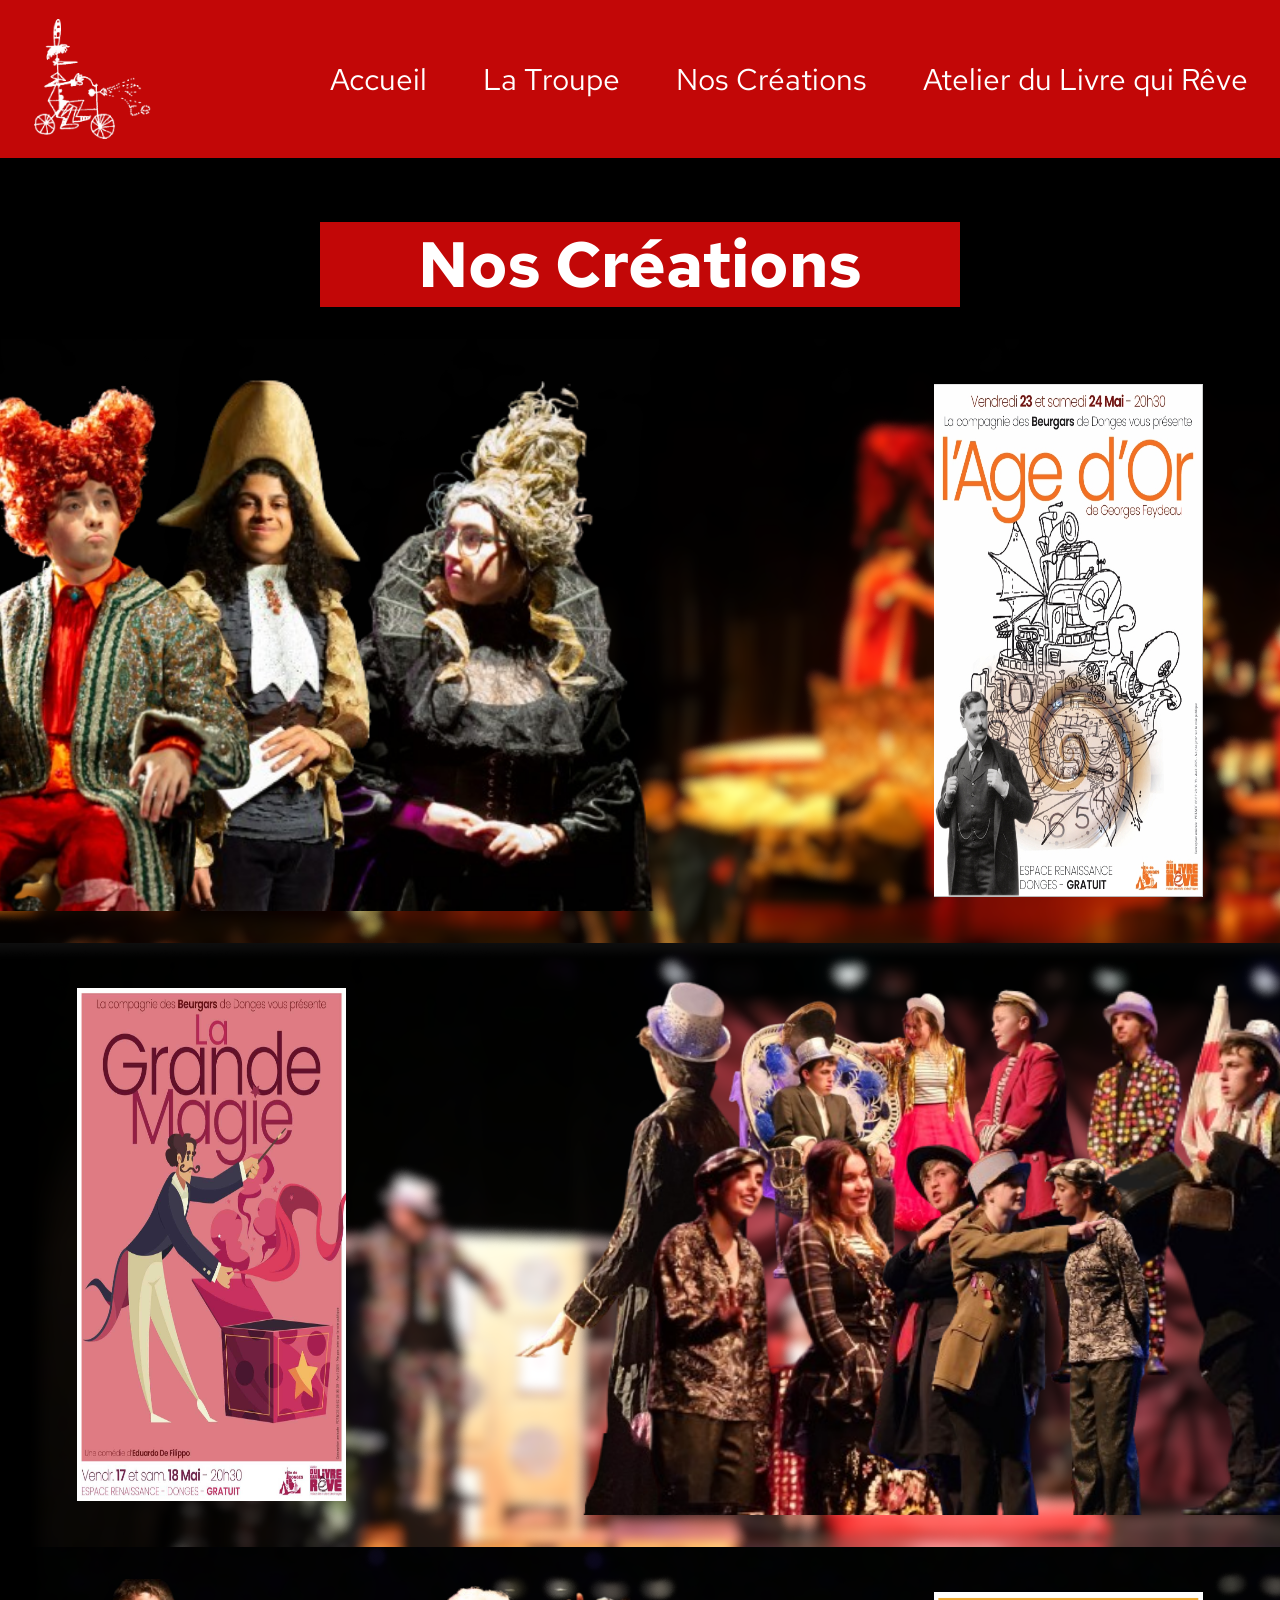
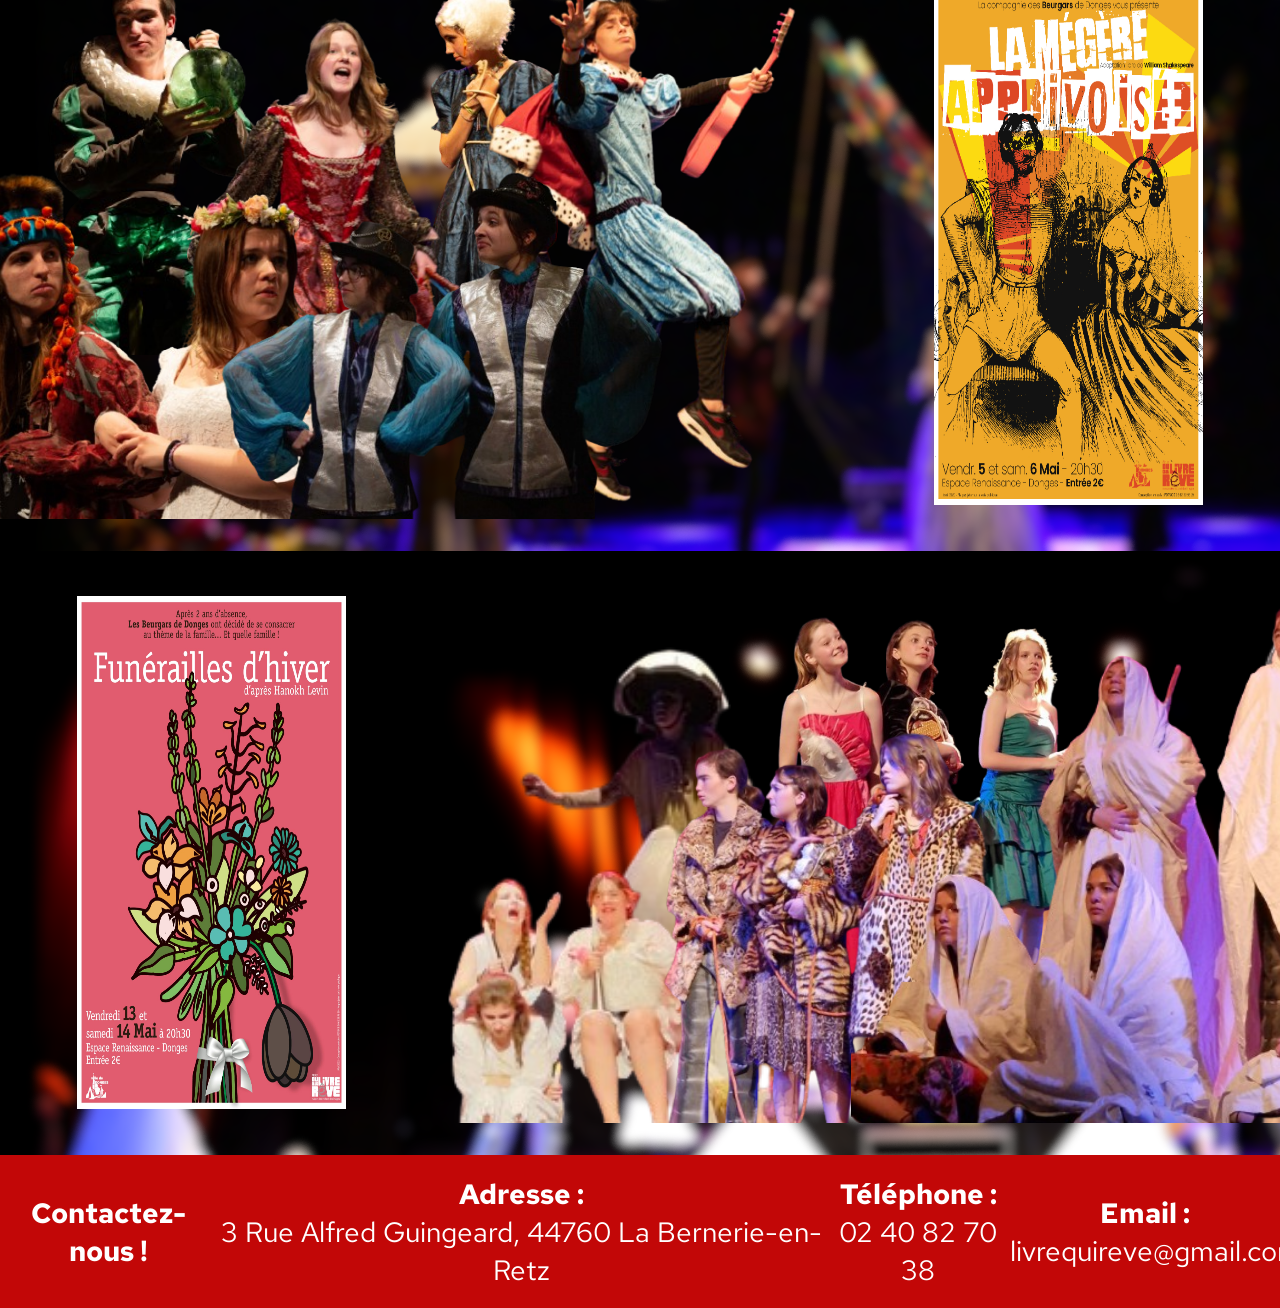
<file: Spectale/creation.html>
<!DOCTYPE HTML>

<html>
    <head>
        <meta charset="utf-8">
        <meta name="viewport" content="width=device-width, initial-scale=1.0">
        <link rel="icon" type="image/ico" href="../LogoLesBeurgars.ico" />
        <title>Les Beurgars - Accueil</title>
        <link href="../MainStyle.css" rel="stylesheet" type="text/css">
        <link href="Creation_style.css" rel="stylesheet" type="text/css">
        <link rel="preconnect" href="https://fonts.googleapis.com">
        <link rel="preconnect" href="https://fonts.gstatic.com" crossorigin>
        <link href="https://fonts.googleapis.com/css2?family=Red+Hat+Text:ital,wght@0,300..700;1,300..700&display=swap" rel="stylesheet">
    </head>
    <body>
        <header>
            <div class="ArrowContainer">
                <span class="Arrow arrow-left">→</span>
                <button class="MenuToggle" aria-label="Menu"></button>
                <span class="Arrow arrow-right">→</span>
            </div>
            <nav class="NavLink">
                <ul>
                    <li><a href="../index.html">Accueil</a></li>
                    <li><a href="../Troupe/troupe.html">La Troupe</a></li>
                    <li><a href="creation.html">Nos Créations</a></li>
                    <li><a href="https://atelierdulivrequireve.fr/">Atelier du Livre qui Rêve</a></li>
                </ul>
            </nav>
        </header>
        <section class="introduction">
            <h1>Nos Créations</h1>
        </section>
        <section class="creation" id="AgeOr">
            <div class="ShowInfo Right" id="AfficheAgeOr">
                <img src="AgeOr/PresentationImage/Affiche.jpeg" alt="Affiche de l'Age d'Or"/>
            </div>
            <div class="ShowImage AgeOr Left">
                <img src="AgeOr/PresentationImage/Anna-Horloge.png" alt="Anna tenant une horloge" id="AnnaHorloge"/>
                <img src="AgeOr/PresentationImage/Alix-LouisXV.png" alt="Alix en Louis XV" id="AlixLouisXV"/>
                <img src="AgeOr/PresentationImage/Teddy-Cartouche.png" alt="Teddy en Cartouche" id="TeddyCartouche"/>
                <img src="AgeOr/PresentationImage/Manon-Medicis.png" alt="Manon en Catherine de Médicis" id="ManonMedicis"/>
            </div>
        </section>
        <section class="creation" id="LaGrandeMagie">
            <div class="ShowInfo Left" id="AfficheGrandeMagie">
                <img src="LaGrandeMagie/PresentationImage/Affiche.jpeg" alt="Affiche de la Grande Magie"/>
            </div>
            <div class="ShowImage LaGrandeMagie Right">
                <img src="LaGrandeMagie/PresentationImage/MaloOttoDos.png" alt="Malo en Otto de dos" id="MaloOtto"/>
                <img src="LaGrandeMagie/PresentationImage/FloraEva.png" alt="Flora et Eva" id="FloraEva"/>
                <img src="LaGrandeMagie/PresentationImage/FloraEtienneSpectacle.png" alt="Spectacle de Magie" id="FloraEtienneSpectacle"/>
                <img src="LaGrandeMagie/PresentationImage/AlixInspecteur.png" alt="Alix en inspecteur" id="AlixInspecteur"/>
                <img src="LaGrandeMagie/PresentationImage/MayaMilitaire.png" alt="Maya en belle famille" id="MayaMilitaire"/>
                <img src="LaGrandeMagie/PresentationImage/EmericMaitreHotel.png" alt="Emeric en maitre d'hotel" id="EmericMaitreHotel"/>
                <img src="LaGrandeMagie/PresentationImage/Eva.png" alt="Eva" id="Eva"/>
                <img src="LaGrandeMagie/PresentationImage/EnkiGuiseppe.png" alt="Enki en Guiseppe" id="EnkiGuiseppe"/>
                <img src="LaGrandeMagie/PresentationImage/EtienneCalogero.png" alt="Etienne en Calogero" id="EtienneCalogero"/>
                <img src="LaGrandeMagie/PresentationImage/ZoeMartha.png" alt="Zoe en Martha" id="ZoeMartha"/>
            </div>
        </section>
        <section class="creation" id="LaMegereApprivoise">
            <div class="ShowInfo Right" id="AfficheLaMegereApprivoise">
                <img src="LaMegereApprivoise/PresentationImage/Affiche.jpeg" alt="Affiche de la Megere Apprivoise"/>
            </div>
            <div class="ShowImage LaMegereApprivoise Left">
                <img src="LaMegereApprivoise/PresentationImage/AndreaDanse.png" alt="Flora et Eva" id="AndreaDanse"/>
                <img src="LaMegereApprivoise/PresentationImage/ZoeManon.png" alt="Spectacle de Magie" id="ZoeManon"/>
                <img src="LaMegereApprivoise/PresentationImage/EvaBloque.png" alt="Alix en inspecteur" id="EvaBloque"/>
                <img src="LaMegereApprivoise/PresentationImage/MayaKatarina.png" alt="Maya en belle famille" id="MayaKatarina"/>
                <img src="LaMegereApprivoise/PresentationImage/MariageFloraEnki.png" alt="Emeric en maitre d'hotel" id="MariageFloraEnki"/>
                <img src="LaMegereApprivoise/PresentationImage/FlorianPetruchio.png" alt="Eva" id="FlorianPetruchio"/>
                <img src="LaMegereApprivoise/PresentationImage/MaloCambio.png" alt="Enki en Guiseppe" id="MaloCambio"/>
            </div>
        </section>
        <section class="creation" id="FunerailledHiver">
            <div class="ShowInfo Left" id="AfficheFunerailledHiver">
                <img src="FunerailleHiver/PresentationImage/Affiche.jpeg" alt="Affiche de Funéraille d'Hiver"/>
            </div>
            <div class="ShowImage FunerailledHiver Right">
                <img src="FunerailleHiver/PresentationImage/SamandriaOeuf.png" alt="Malo en Otto de dos" id="SamandriaOeuf"/>
                <img src="FunerailleHiver/PresentationImage/AliceFloraEnkiPleure.png" alt="Malo en Otto de dos" id="FamillePleure"/>
                <img src="FunerailleHiver/PresentationImage/ThelmaZoeMaloHymalaya.png" alt="Malo en Otto de dos" id="Hymalaya"/>
                <img src="FunerailleHiver/PresentationImage/ZoeTelmaMayaMariage.png" alt="Malo en Otto de dos" id="Mariage"/>
                <img src="FunerailleHiver/PresentationImage/MoineThelmaMaloAliceZoe.png" alt="Malo en Otto de dos" id="MoineHymalaya"/>
                <img src="FunerailleHiver/PresentationImage/Samandrina.png" alt="Malo en Otto de dos" id="Samandrina"/>
            </div>
        </section>
        <footer>
            <p><b>Contactez-nous !</b></p>
            <p><b>Adresse :</b><br/><a href="https://maps.app.goo.gl/Zcdod4VcVNysitBX6" >3 Rue Alfred Guingeard, 44760 La Bernerie-en-Retz</a></p>
            <p><b>Téléphone :</b><br/><a href="tel:0240827038">02 40 82 70 38</a></p>
            <p><b>Email :</b><br/><a href="mailto:livrequireve@gmail.com">livrequireve@gmail.com</a></p>
        </footer>
    </body>
    <script type="text/javascript" src="CreationAnimation.js"></script>
    <script type="text/javascript" src="../PhoneNav.js"></script>
</html>
</file>
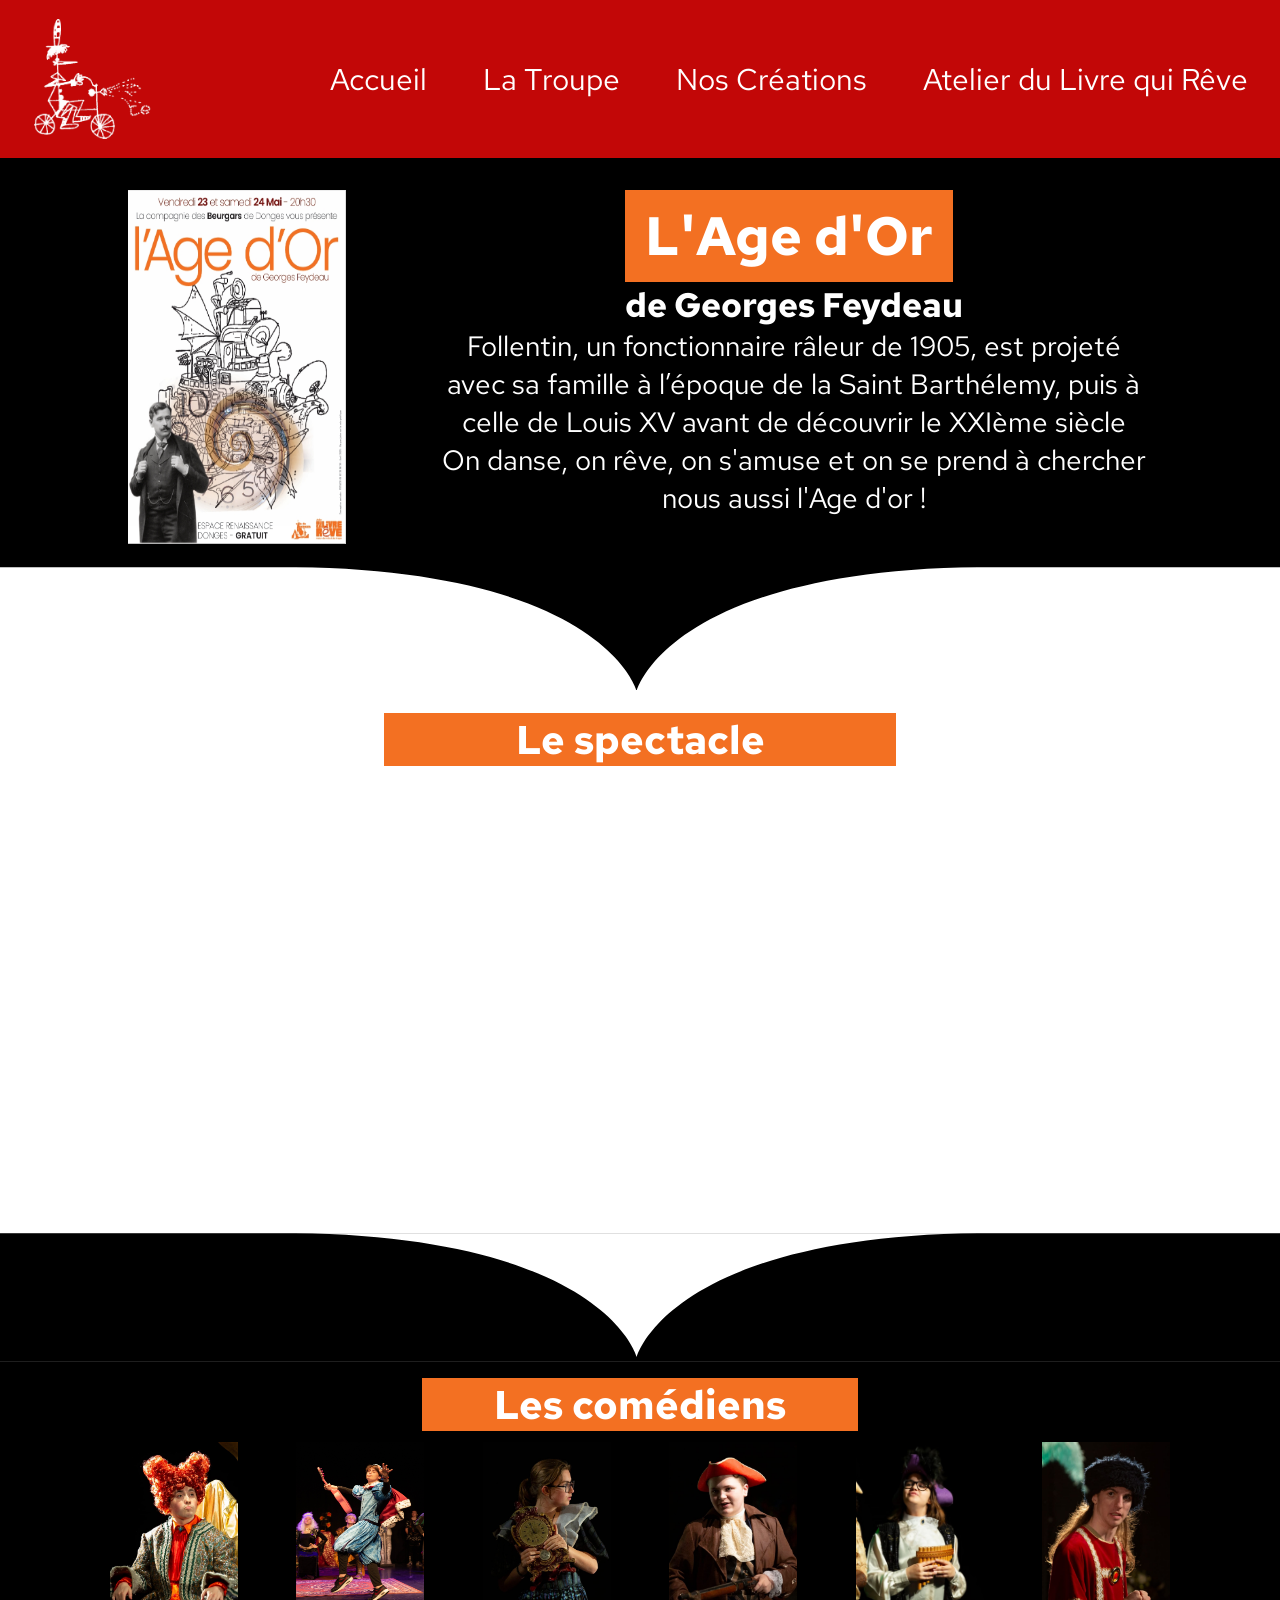
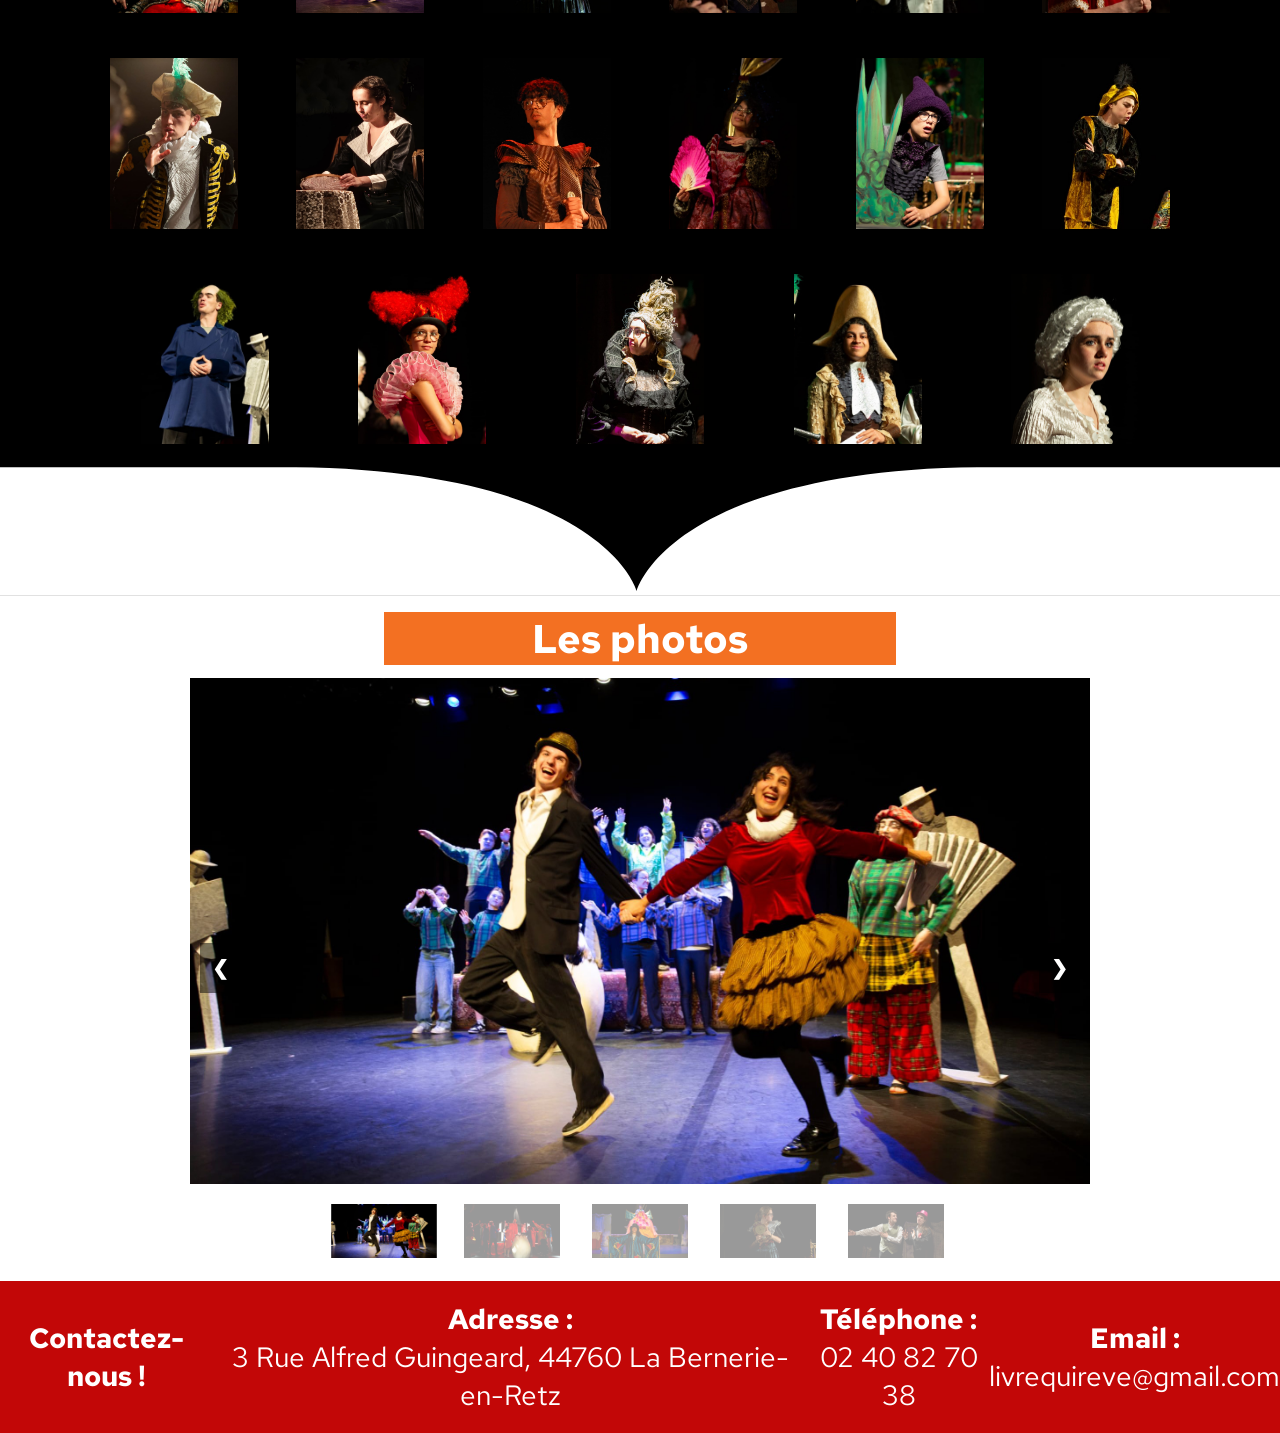
<file: Spectale/AgeOr/age-or.html>
<!DOCTYPE HTML>

<html>
    <head>
        <meta charset="utf-8">
        <meta name="viewport" content="width=device-width, initial-scale=1.0">
        <link rel="icon" type="image/ico" href="../../LogoLesBeurgars.ico" />
        <title>Les Beurgars - L'Age d'Or</title>
        <link href="../../MainStyle.css" rel="stylesheet" type="text/css">
        <link href="../../ActorCard.css" rel="stylesheet" type="text/css">
        <link href="../../SliderStyle.css" rel="stylesheet" type="text/css">
        <link href="../Common.css" rel="stylesheet" type="text/css">
        <link href="AgeOrStyle.css" rel="stylesheet" type="text/css">
        <link rel="preconnect" href="https://fonts.googleapis.com">
        <link rel="preconnect" href="https://fonts.gstatic.com" crossorigin>
        <link href="https://fonts.googleapis.com/css2?family=Red+Hat+Text:ital,wght@0,300..700;1,300..700&display=swap" rel="stylesheet">
    </head>
    <body>
        <header>
            <div class="ArrowContainer">
                <span class="Arrow arrow-left">→</span>
                <button class="MenuToggle" aria-label="Menu"></button>
                <span class="Arrow arrow-right">→</span>
            </div>
            <nav class="NavLink">
                <ul>
                    <li><a href="../../index.html">Accueil</a></li>
                    <li><a href="../../Troupe/troupe.html">La Troupe</a></li>
                    <li><a href="../creation.html">Nos Créations</a></li>
                    <li><a href="https://atelierdulivrequireve.fr/">Atelier du Livre qui Rêve</a></li>
                </ul>
            </nav>
        </header>
        <section class="Introduction">
            <div class="IntroductionTexte Right">
                <div>
                    <h1>L'Age d'Or</h1>
                    <h2>de Georges Feydeau</h2>
                </div>
                <p>Follentin, un fonctionnaire râleur de 1905, est projeté avec sa famille à l’époque de la Saint Barthélemy, puis à celle de Louis XV avant de découvrir le XXIème siècle<br/>On danse, on rêve, on s'amuse et on se prend à chercher nous aussi l'Age d'or !</p>
            </div>
            <div class="Left">
                <img  class="Affiche Left" src="PresentationImage/Affiche.jpeg" alt="Affiche de l'Age d'Or"/>
            </div>
        </section>
        <div class="BookBottom">
            <svg data-name="Layer 1" xmlns="http://www.w3.org/2000/svg" viewBox="0 0 1200 120" preserveAspectRatio="none">
                <path d="M1200,0H0V120H281.94C572.9,116.24,602.45,3.86,602.45,3.86h0S632,116.24,923,120h277Z" class="Color2"></path>
            </svg>
        </div>
        <section class="Video Color2">
            <h2>Le spectacle</h2>
            <iframe src="https://www.youtube.com/embed/fO704E4HEw4" title="Spectacle George Lebanc Juillet 2024" frameborder="0" allow="accelerometer; autoplay; clipboard-write; encrypted-media; gyroscope; picture-in-picture; web-share" referrerpolicy="strict-origin-when-cross-origin" allowfullscreen></iframe>
        </section>
        <div class="BookBottom Color2">
            <svg data-name="Layer 1" xmlns="http://www.w3.org/2000/svg" viewBox="0 0 1200 120" preserveAspectRatio="none">
                <path d="M1200,0H0V120H281.94C572.9,116.24,602.45,3.86,602.45,3.86h0S632,116.24,923,120h277Z" class="Color1"></path>
            </svg>
        </div>
        <section class="Color1">
            <div class="Actor">
                <h2>Les comédiens</h2>
                <div class="ActorCard">
                    <div class="flip-card">
                        <div class="flip-card-inner">
                            <div class="flip-card-front">
                                <img src="../../Troupe/Acteur/Alix.jpg" alt="Alix" class="flip-card-image">
                            </div>
                            <div class="flip-card-back">
                                <h1>Alix</h1> 
                            </div>
                        </div>
                    </div>
                    <div class="flip-card">
                        <div class="flip-card-inner">
                            <div class="flip-card-front">
                                <img src="../../Troupe/Acteur/Andrea.jpg" alt="Andrea" class="flip-card-image">
                            </div>
                            <div class="flip-card-back">
                                <h1>Andrea</h1> 
                            </div>
                        </div>
                    </div>
                    <div class="flip-card">
                        <div class="flip-card-inner">
                            <div class="flip-card-front">
                                <img src="../../Troupe/Acteur/Anna.jpg" alt="Anna" class="flip-card-image">
                            </div>
                            <div class="flip-card-back">
                                <h1>Anna</h1> 
                            </div>
                        </div>
                    </div>
                    <div class="flip-card">
                        <div class="flip-card-inner">
                            <div class="flip-card-front">
                                <img src="../../Troupe/Acteur/Emeric.jpg" alt="Emeric" class="flip-card-image">
                            </div>
                            <div class="flip-card-back">
                                <h1>Emeric</h1> 
                            </div>
                        </div>
                    </div>
                    <div class="flip-card">
                        <div class="flip-card-inner">
                            <div class="flip-card-front">
                                <img src="../../Troupe/Acteur/Emma.jpg" alt="Emma" class="flip-card-image">
                            </div>
                            <div class="flip-card-back">
                                <h1>Emma</h1> 
                            </div>
                        </div>
                    </div>
                    <div class="flip-card">
                        <div class="flip-card-inner">
                            <div class="flip-card-front">
                                <img src="../../Troupe/Acteur/Enki.jpg" alt="Enki" class="flip-card-image">
                            </div>
                            <div class="flip-card-back">
                                <h1>Enki</h1> 
                            </div>
                        </div>
                    </div>
                    <div class="flip-card">
                        <div class="flip-card-inner">
                            <div class="flip-card-front">
                                <img src="../../Troupe/Acteur/Etienne.jpg" alt="Etienne" class="flip-card-image">
                            </div>
                            <div class="flip-card-back">
                                <h1>Etienne</h1> 
                            </div>
                        </div>
                    </div>
                    <div class="flip-card">
                        <div class="flip-card-inner">
                            <div class="flip-card-front">
                                <img src="../../Troupe/Acteur/Eva.jpg" alt="Eva" class="flip-card-image">
                            </div>
                            <div class="flip-card-back">
                                <h1>Eva</h1>  
                            </div>
                        </div>
                    </div>
                    <div class="flip-card">
                        <div class="flip-card-inner">
                            <div class="flip-card-front">
                                <img src="../../Troupe/Acteur/Jolan.jpg" alt="Jolan" class="flip-card-image">
                            </div>
                            <div class="flip-card-back">
                                <h1>Jolan</h1> 
                            </div>
                        </div>
                    </div>
                    <div class="flip-card">
                        <div class="flip-card-inner">
                            <div class="flip-card-front">
                                <img src="../../Troupe/Acteur/Kally.jpg" alt="Kally" class="flip-card-image">
                            </div>
                            <div class="flip-card-back">
                                <h1>Kally</h1> 
                            </div>
                        </div>
                    </div>
                    <div class="flip-card">
                        <div class="flip-card-inner">
                            <div class="flip-card-front">
                                <img src="../../Troupe/Acteur/Lucas.jpg" alt="Lucas" class="flip-card-image">
                            </div>
                            <div class="flip-card-back">
                                <h1>Lucas</h1> 
                            </div>
                        </div>
                    </div>
                    <div class="flip-card">
                        <div class="flip-card-inner">
                            <div class="flip-card-front">
                                <img src="../../Troupe/Acteur/Luka.jpg" alt="Luka" class="flip-card-image">
                            </div>
                            <div class="flip-card-back">
                                <h1>Luka</h1> 
                            </div>
                        </div>
                    </div>
                    <div class="flip-card">
                        <div class="flip-card-inner">
                            <div class="flip-card-front">
                                <img src="../../Troupe/Acteur/Malo.jpg" alt="Malo" class="flip-card-image">
                            </div>
                            <div class="flip-card-back">
                                <h1>Malo</h1> 
                            </div>
                        </div>
                    </div>
                    <div class="flip-card">
                        <div class="flip-card-inner">
                            <div class="flip-card-front">
                                <img src="../../Troupe/Acteur/Manon.jpg" alt="Manon" class="flip-card-image">
                            </div>
                            <div class="flip-card-back">
                                <h1>Manon</h1> 
                            </div>
                        </div>
                    </div>
                    <div class="flip-card">
                        <div class="flip-card-inner">
                            <div class="flip-card-front">
                                <img src="../../Troupe/Acteur/Manon2.jpg" alt="Manon" class="flip-card-image">
                            </div>
                            <div class="flip-card-back">
                                <h1>Manon D</h1>
                            </div>
                        </div>
                    </div>
                    <div class="flip-card">
                        <div class="flip-card-inner">
                            <div class="flip-card-front">
                                <img src="../../Troupe/Acteur/Teddy.jpg" alt="Teddy" class="flip-card-image">
                            </div>
                            <div class="flip-card-back">
                                <h1>Teddy</h1>
                            </div>
                        </div>
                    </div>
                    <div class="flip-card">
                        <div class="flip-card-inner">
                            <div class="flip-card-front">
                                <img src="../../Troupe/Acteur/Zoe.jpg" alt="Zoe" class="flip-card-image">
                            </div>
                            <div class="flip-card-back">
                                <h1>Zoé</h1> 
                            </div>
                        </div>
                    </div>
                </div>
            </div>
        </section>
        <div class="BookBottom Color1">
            <svg data-name="Layer 1" xmlns="http://www.w3.org/2000/svg" viewBox="0 0 1200 120" preserveAspectRatio="none">
                <path d="M1200,0H0V120H281.94C572.9,116.24,602.45,3.86,602.45,3.86h0S632,116.24,923,120h277Z" class="Color2"></path>
            </svg>
        </div>
        <section class="Photo Color2">
            <h2>Les photos</h2>
            <div class="container">
                <div class="slides-wrapper">
                    <div class="mySlides">
                        <img src="SlideImage/Image1.jpg" loading="lazy">
                    </div>
                    <div class="mySlides">
                        <img src="SlideImage/Image2.jpg" loading="lazy">
                    </div>
                    <div class="mySlides">
                        <img src="SlideImage/Image3.jpg" loading="lazy">
                    </div>
                    <div class="mySlides">
                        <img src="SlideImage/Image4.jpg" loading="lazy">
                    </div>
                    <div class="mySlides">
                        <img src="SlideImage/Image5.jpg" loading="lazy">
                    </div>
                    <div class="mySlides">
                        <img src="SlideImage/Image6.jpg" loading="lazy">
                    </div>
                    <div class="mySlides">
                        <img src="SlideImage/Image7.jpg" loading="lazy">
                    </div>
                    <div class="mySlides">
                        <img src="SlideImage/Image8.jpg" loading="lazy">
                    </div>
                    <div class="mySlides">
                        <img src="SlideImage/Image9.jpg" loading="lazy">
                    </div>
                    <div class="mySlides">
                        <img src="SlideImage/Image10.jpg" loading="lazy">
                    </div>
                    <div class="mySlides">
                        <img src="SlideImage/Image11.jpg" loading="lazy">
                    </div>
                    <div class="mySlides">
                        <img src="SlideImage/Image12.jpg" loading="lazy">
                    </div>
                    <div class="mySlides">
                        <img src="SlideImage/Image13.jpg" loading="lazy">
                    </div>
                    <div class="mySlides">
                        <img src="SlideImage/Image14.jpg" loading="lazy">
                    </div>
                    <div class="mySlides">
                        <img src="SlideImage/Image15.jpg" loading="lazy">
                    </div>
                    <div class="mySlides">
                        <img src="SlideImage/Image16.jpg" loading="lazy">
                    </div>
                    <div class="mySlides">
                        <img src="SlideImage/Image17.jpg" loading="lazy">
                    </div>
                    <div class="mySlides">
                        <img src="SlideImage/Image18.jpg" loading="lazy">
                    </div>
                    <div class="mySlides">
                        <img src="SlideImage/Image19.jpg" loading="lazy">
                    </div>
                    <div class="mySlides">
                        <img src="SlideImage/Image20.jpg" loading="lazy">
                    </div>
                    <div class="mySlides">
                        <img src="SlideImage/Image21.jpg" loading="lazy">
                    </div>
                    <div class="mySlides">
                        <img src="SlideImage/Image22.jpg" loading="lazy">
                    </div>
                    <div class="mySlides">
                        <img src="SlideImage/Image23.jpg" loading="lazy">
                    </div>
                </div>

                <a class="prev" onclick="plusSlides(-1)">❮</a>
                <a class="next" onclick="plusSlides(1)">❯</a>

            <div class="SubImage">
                <div class="thumb-wrapper">
                <img class="Image cursor" src="SlideImage/Image1.jpg" onclick="currentSlide(1)" alt="Miniature 1" loading="lazy">
                <img class="Image cursor" src="SlideImage/Image2.jpg" onclick="currentSlide(2)" alt="Miniature 2" loading="lazy">
                <img class="Image cursor" src="SlideImage/Image3.jpg" onclick="currentSlide(3)" alt="Miniature 3" loading="lazy">
                <img class="Image cursor" src="SlideImage/Image4.jpg" onclick="currentSlide(4)" alt="Miniature 4" loading="lazy">
                <img class="Image cursor" src="SlideImage/Image5.jpg" onclick="currentSlide(5)" alt="Miniature 5" loading="lazy">
                <img class="Image cursor" src="SlideImage/Image6.jpg" onclick="currentSlide(6)" alt="Miniature 6" loading="lazy">
                <img class="Image cursor" src="SlideImage/Image7.jpg" onclick="currentSlide(7)" alt="Miniature 7" loading="lazy">
                <img class="Image cursor" src="SlideImage/Image8.jpg" onclick="currentSlide(8)" alt="Miniature 8" loading="lazy">
                <img class="Image cursor" src="SlideImage/Image9.jpg" onclick="currentSlide(9)" alt="Miniature 9" loading="lazy">
                <img class="Image cursor" src="SlideImage/Image10.jpg" onclick="currentSlide(10)" alt="Miniature 10" loading="lazy">
                <img class="Image cursor" src="SlideImage/Image11.jpg" onclick="currentSlide(11)" alt="Miniature 11" loading="lazy">
                <img class="Image cursor" src="SlideImage/Image12.jpg" onclick="currentSlide(12)" alt="Miniature 12" loading="lazy">
                <img class="Image cursor" src="SlideImage/Image13.jpg" onclick="currentSlide(13)" alt="Miniature 13" loading="lazy">
                <img class="Image cursor" src="SlideImage/Image14.jpg" onclick="currentSlide(14)" alt="Miniature 14" loading="lazy">
                <img class="Image cursor" src="SlideImage/Image15.jpg" onclick="currentSlide(15)" alt="Miniature 15" loading="lazy">
                <img class="Image cursor" src="SlideImage/Image16.jpg" onclick="currentSlide(16)" alt="Miniature 16" loading="lazy">
                <img class="Image cursor" src="SlideImage/Image17.jpg" onclick="currentSlide(17)" alt="Miniature 17" loading="lazy">
                <img class="Image cursor" src="SlideImage/Image18.jpg" onclick="currentSlide(18)" alt="Miniature 18" loading="lazy">
                <img class="Image cursor" src="SlideImage/Image19.jpg" onclick="currentSlide(19)" alt="Miniature 19" loading="lazy">
                <img class="Image cursor" src="SlideImage/Image20.jpg" onclick="currentSlide(20)" alt="Miniature 20" loading="lazy">
                <img class="Image cursor" src="SlideImage/Image21.jpg" onclick="currentSlide(21)" alt="Miniature 21" loading="lazy">
                <img class="Image cursor" src="SlideImage/Image22.jpg" onclick="currentSlide(22)" alt="Miniature 22" loading="lazy">
                <img class="Image cursor" src="SlideImage/Image23.jpg" onclick="currentSlide(23)" alt="Miniature 23" loading="lazy">
            </div>
        </section>
        <footer>
            <p><b>Contactez-nous !</b></p>
            <p><b>Adresse :</b><br/><a href="https://maps.app.goo.gl/Zcdod4VcVNysitBX6" >3 Rue Alfred Guingeard, 44760 La Bernerie-en-Retz</a></p>
            <p><b>Téléphone :</b><br/><a href="tel:0240827038">02 40 82 70 38</a></p>
            <p><b>Email :</b><br/><a href="mailto:livrequireve@gmail.com">livrequireve@gmail.com</a></p>
        </footer>
    </body>
    <script type="text/javascript" src="../../SliderAnimation.js"></script>
    <script type="text/javascript" src="../../PhoneNav.js"></script>
</html>
</file>
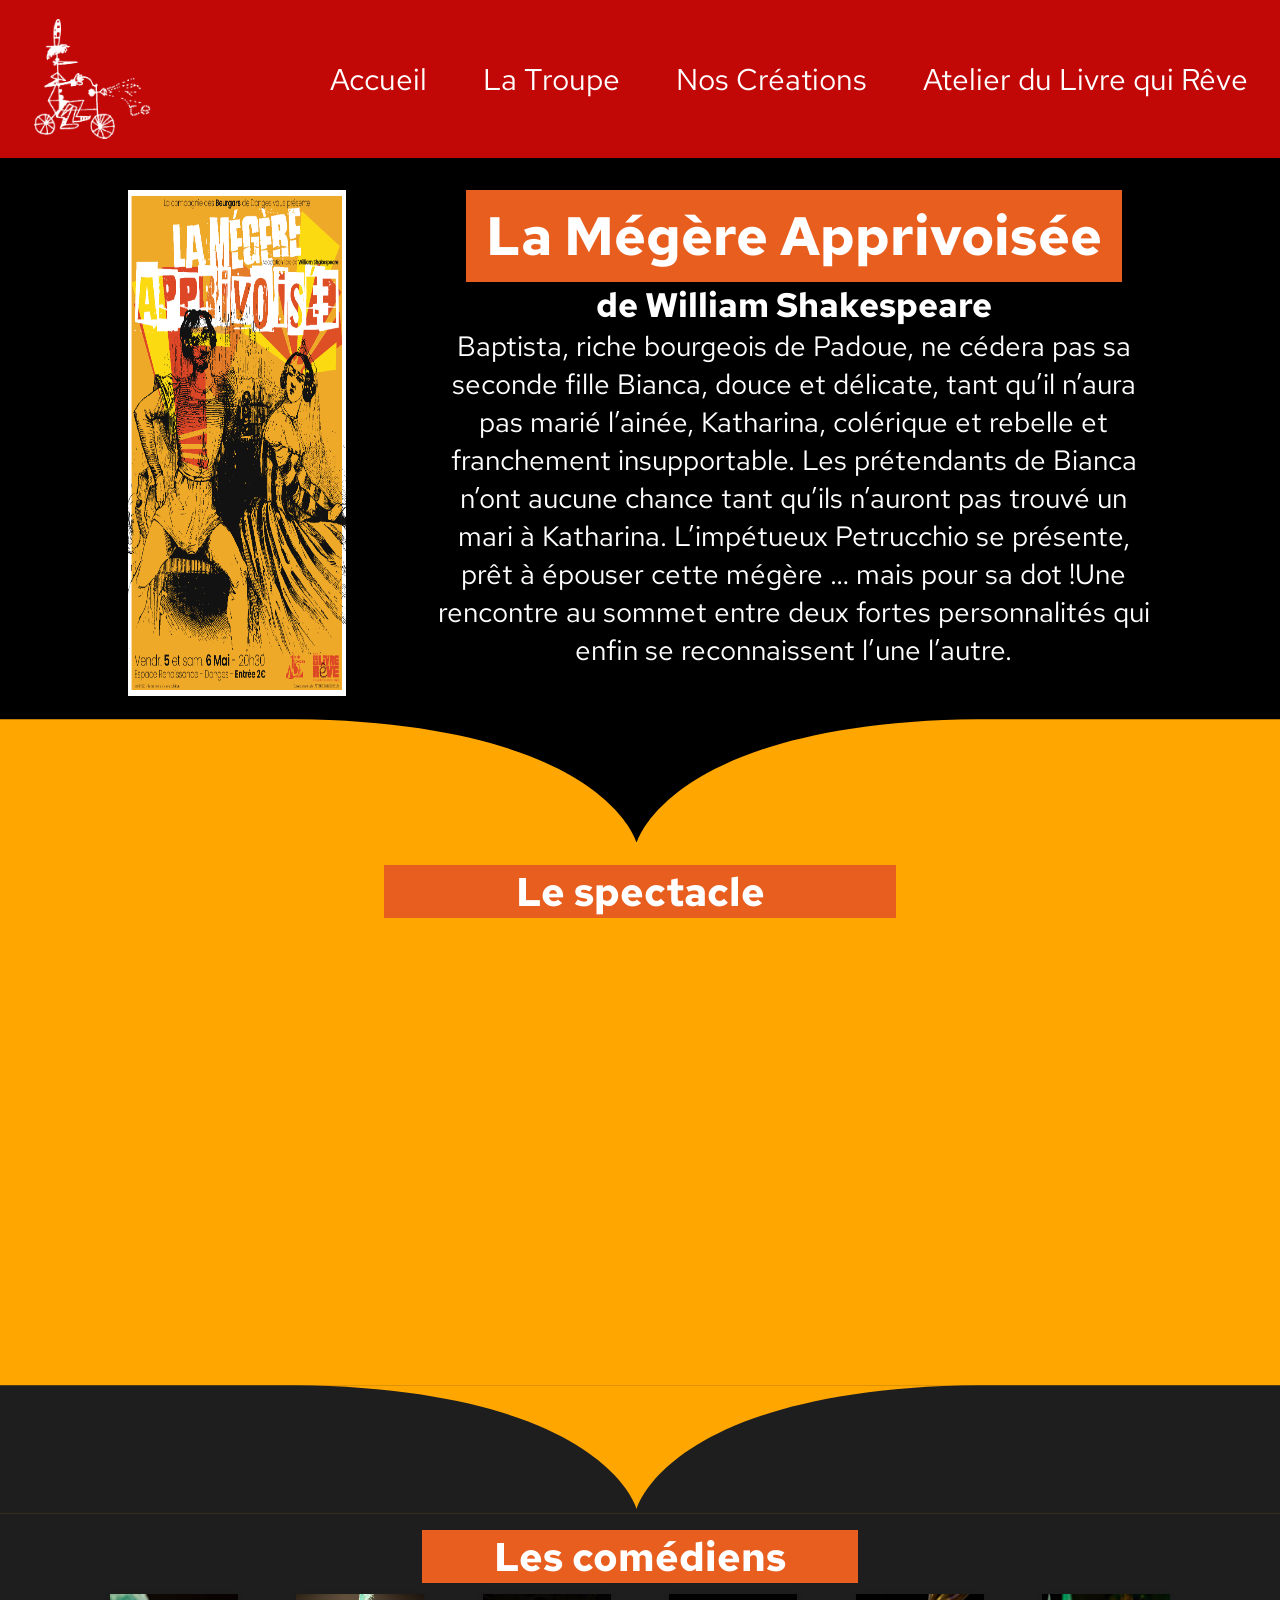
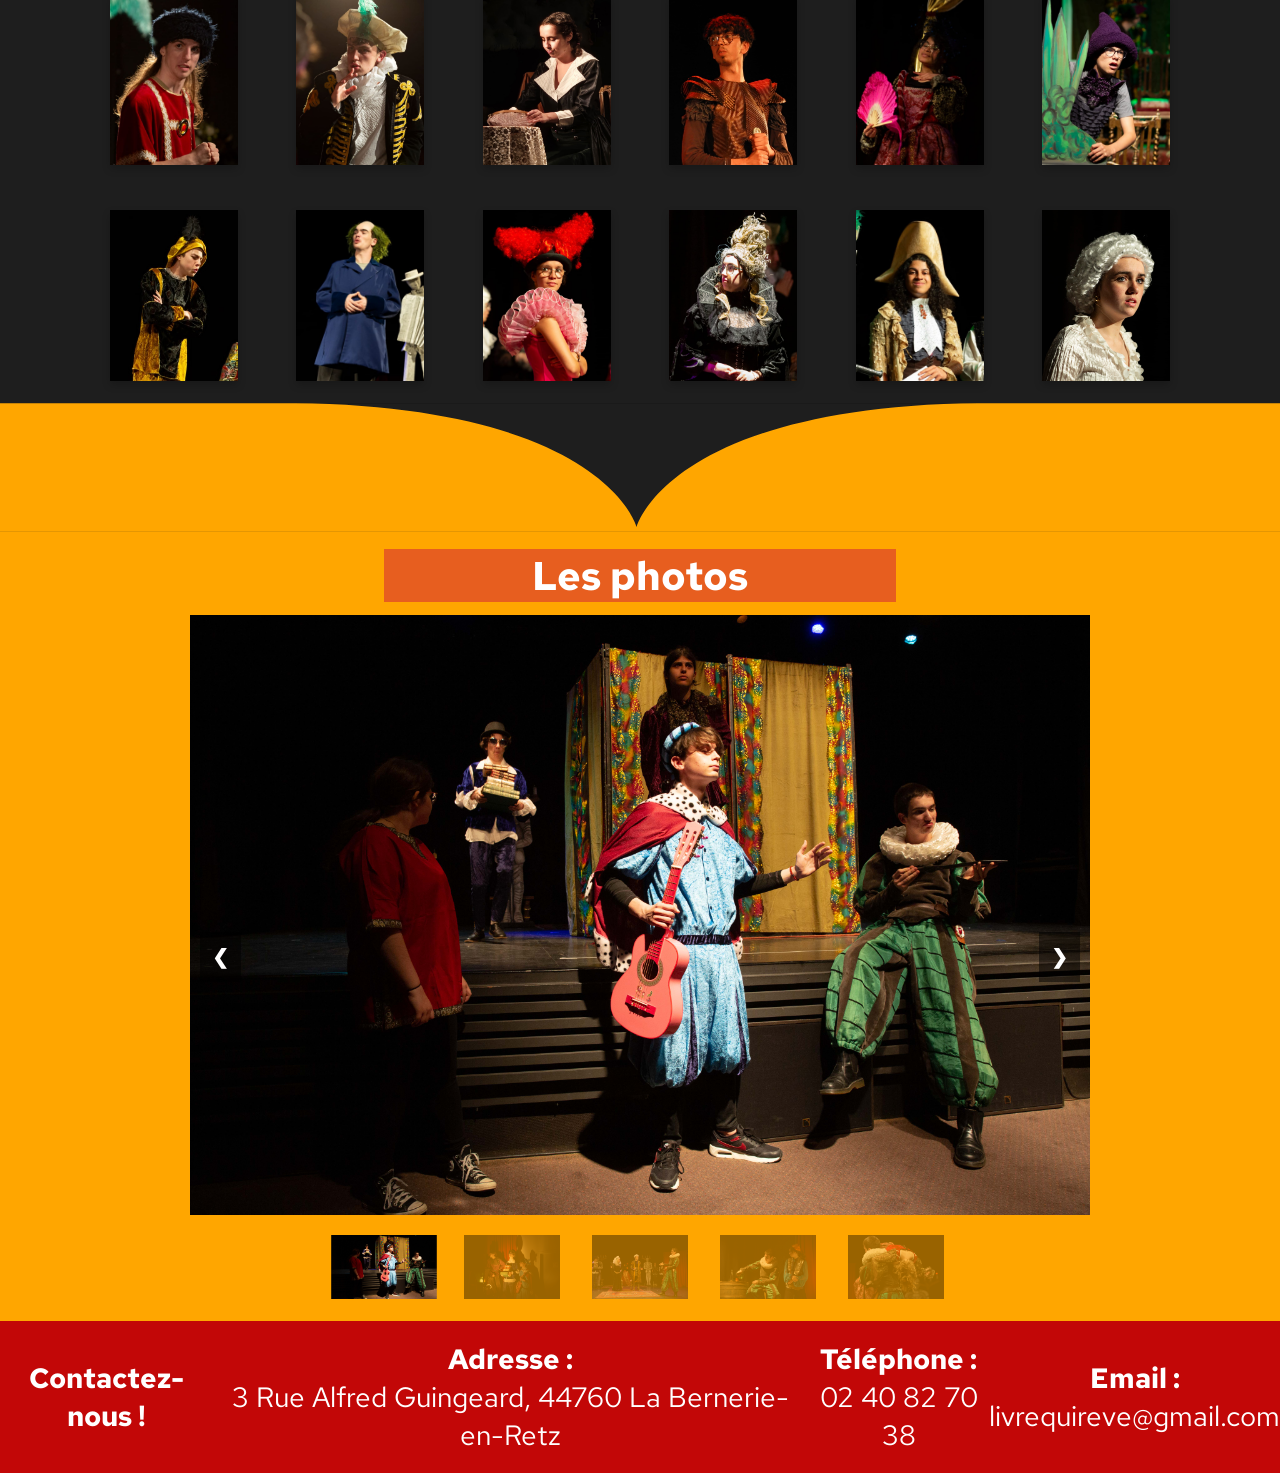
<file: Spectale/LaMegereApprivoise/la-megere-apprivoiser.html>
<!DOCTYPE HTML>

<html>
    <head>
        <meta charset="utf-8">
        <meta name="viewport" content="width=device-width, initial-scale=1.0">
        <link rel="icon" type="image/ico" href="../../LogoLesBeurgars.ico" />
        <title>Les Beurgars - La mégère Apprivoisée</title>
        <link href="../../MainStyle.css" rel="stylesheet" type="text/css">
        <link href="../../ActorCard.css" rel="stylesheet" type="text/css">
        <link href="../../SliderStyle.css" rel="stylesheet" type="text/css">
        <link href="../Common.css" rel="stylesheet" type="text/css">
        <link href="LaMegereApprivoiser.css" rel="stylesheet" type="text/css">
        <link rel="preconnect" href="https://fonts.googleapis.com">
        <link rel="preconnect" href="https://fonts.gstatic.com" crossorigin>
        <link href="https://fonts.googleapis.com/css2?family=Red+Hat+Text:ital,wght@0,300..700;1,300..700&display=swap" rel="stylesheet">
    </head>
    <body>
        <header>
            <div class="ArrowContainer">
                <span class="Arrow arrow-left">→</span>
                <button class="MenuToggle" aria-label="Menu"></button>
                <span class="Arrow arrow-right">→</span>
            </div>
            <nav class="NavLink">
                <ul>
                    <li><a href="../../index.html">Accueil</a></li>
                    <li><a href="../../Troupe/troupe.html">La Troupe</a></li>
                    <li><a href="../creation.html">Nos Créations</a></li>
                    <li><a href="https://atelierdulivrequireve.fr/">Atelier du Livre qui Rêve</a></li>
                </ul>
            </nav>
        </header>
        <section class="Introduction">
            <div class="IntroductionTexte Right">
                <div>
                    <h1>La Mégère Apprivoisée</h1>
                    <h2>de William Shakespeare</h2>
                </div>
                <p>Baptista, riche bourgeois de Padoue, ne cédera pas sa seconde fille Bianca, douce et délicate, tant qu’il n’aura pas marié l’ainée, Katharina, colérique et rebelle et franchement insupportable. Les prétendants de Bianca n’ont aucune chance tant qu’ils n’auront pas trouvé un mari à Katharina. L’impétueux Petrucchio se présente, prêt à épouser cette mégère … mais pour sa dot !Une rencontre au sommet entre deux fortes personnalités qui enfin se reconnaissent l’une l’autre.</p>
            </div>
            <div class="Left">
                <img class="Affiche Left" src="PresentationImage/Affiche.jpeg" alt="Affiche de l'Age d'Or"/>
            </div>
        </section>
        <div class="BookBottom">
            <svg data-name="Layer 1" xmlns="http://www.w3.org/2000/svg" viewBox="0 0 1200 120" preserveAspectRatio="none">
                <path d="M1200,0H0V120H281.94C572.9,116.24,602.45,3.86,602.45,3.86h0S632,116.24,923,120h277Z" class="Color2"></path>
            </svg>
        </div>
        <section class="Video Color2">
            <h2>Le spectacle</h2>
            <iframe width="1120" height="630" src="https://www.youtube.com/embed/fO704E4HEw4" title="Spectacle George Lebanc Juillet 2024" frameborder="0" allow="accelerometer; autoplay; clipboard-write; encrypted-media; gyroscope; picture-in-picture; web-share" referrerpolicy="strict-origin-when-cross-origin" allowfullscreen></iframe>
        </section>
        <div class="BookBottom Color2">
            <svg data-name="Layer 1" xmlns="http://www.w3.org/2000/svg" viewBox="0 0 1200 120" preserveAspectRatio="none">
                <path d="M1200,0H0V120H281.94C572.9,116.24,602.45,3.86,602.45,3.86h0S632,116.24,923,120h277Z" class="Color1"></path>
            </svg>
        </div>
        <section class="Color1">
            <div class="Actor">
                <h2>Les comédiens</h2>
                <div class="ActorCard">
                    <div class="flip-card">
                        <div class="flip-card-inner">
                            <div class="flip-card-front">
                                <img src="../../Troupe/Acteur/Enki.jpg" alt="Enki" class="flip-card-image">
                            </div>
                            <div class="flip-card-back">
                                <h1>Enki</h1> 
                            </div>
                        </div>
                    </div>
                    <div class="flip-card">
                        <div class="flip-card-inner">
                            <div class="flip-card-front">
                                <img src="../../Troupe/Acteur/Etienne.jpg" alt="Etienne" class="flip-card-image">
                            </div>
                            <div class="flip-card-back">
                                <h1>Etienne</h1> 
                            </div>
                        </div>
                    </div>
                    <div class="flip-card">
                        <div class="flip-card-inner">
                            <div class="flip-card-front">
                                <img src="../../Troupe/Acteur/Eva.jpg" alt="Eva" class="flip-card-image">
                            </div>
                            <div class="flip-card-back">
                                <h1>Eva</h1>  
                            </div>
                        </div>
                    </div>
                    <div class="flip-card">
                        <div class="flip-card-inner">
                            <div class="flip-card-front">
                                <img src="../../Troupe/Acteur/Jolan.jpg" alt="Jolan" class="flip-card-image">
                            </div>
                            <div class="flip-card-back">
                                <h1>Ass</h1> 
                            </div>
                        </div>
                    </div>
                    <div class="flip-card">
                        <div class="flip-card-inner">
                            <div class="flip-card-front">
                                <img src="../../Troupe/Acteur/Kally.jpg" alt="Kally" class="flip-card-image">
                            </div>
                            <div class="flip-card-back">
                                <h1>Kally</h1> 
                            </div>
                        </div>
                    </div>
                    <div class="flip-card">
                        <div class="flip-card-inner">
                            <div class="flip-card-front">
                                <img src="../../Troupe/Acteur/Lucas.jpg" alt="Lucas" class="flip-card-image">
                            </div>
                            <div class="flip-card-back">
                                <h1>Lucas</h1> 
                            </div>
                        </div>
                    </div>
                    <div class="flip-card">
                        <div class="flip-card-inner">
                            <div class="flip-card-front">
                                <img src="../../Troupe/Acteur/Luka.jpg" alt="Luka" class="flip-card-image">
                            </div>
                            <div class="flip-card-back">
                                <h1>Luka</h1> 
                            </div>
                        </div>
                    </div>
                    <div class="flip-card">
                        <div class="flip-card-inner">
                            <div class="flip-card-front">
                                <img src="../../Troupe/Acteur/Malo.jpg" alt="Malo" class="flip-card-image">
                            </div>
                            <div class="flip-card-back">
                                <h1>Malo</h1> 
                            </div>
                        </div>
                    </div>
                    <div class="flip-card">
                        <div class="flip-card-inner">
                            <div class="flip-card-front">
                                <img src="../../Troupe/Acteur/Manon.jpg" alt="Manon" class="flip-card-image">
                            </div>
                            <div class="flip-card-back">
                                <h1>Manon</h1> 
                            </div>
                        </div>
                    </div>
                    <div class="flip-card">
                        <div class="flip-card-inner">
                            <div class="flip-card-front">
                                <img src="../../Troupe/Acteur/Manon2.jpg" alt="Manon" class="flip-card-image">
                            </div>
                            <div class="flip-card-back">
                                <h1>Manon D</h1>
                            </div>
                        </div>
                    </div>
                    <div class="flip-card">
                        <div class="flip-card-inner">
                            <div class="flip-card-front">
                                <img src="../../Troupe/Acteur/Teddy.jpg" alt="Teddy" class="flip-card-image">
                            </div>
                            <div class="flip-card-back">
                                <h1>Teddy</h1>
                            </div>
                        </div>
                    </div>
                    <div class="flip-card">
                        <div class="flip-card-inner">
                            <div class="flip-card-front">
                                <img src="../../Troupe/Acteur/Zoe.jpg" alt="Zoe" class="flip-card-image">
                            </div>
                            <div class="flip-card-back">
                                <h1>Zoé</h1> 
                            </div>
                        </div>
                    </div>
                </div>
            </div>
        </section>
        <div class="BookBottom Color1">
            <svg data-name="Layer 1" xmlns="http://www.w3.org/2000/svg" viewBox="0 0 1200 120" preserveAspectRatio="none">
                <path d="M1200,0H0V120H281.94C572.9,116.24,602.45,3.86,602.45,3.86h0S632,116.24,923,120h277Z" class="Color2"></path>
            </svg>
        </div>
        <section class="Photo Color2">
            <h2>Les photos</h2>
            <div class="container">
                <div class="slides-wrapper">
                    <div class="mySlides">
                        <img src="SlideImage/Image1.jpg" loading="lazy">
                    </div>
                    <div class="mySlides">
                        <img src="SlideImage/Image2.jpg" loading="lazy">
                    </div>
                    <div class="mySlides">
                        <img src="SlideImage/Image3.jpg" loading="lazy">
                    </div>
                    <div class="mySlides">
                        <img src="SlideImage/Image4.jpg" loading="lazy">
                    </div>
                    <div class="mySlides">
                        <img src="SlideImage/Image5.jpg" loading="lazy">
                    </div>
                    <div class="mySlides">
                        <img src="SlideImage/Image6.jpg" loading="lazy">
                    </div>
                    <div class="mySlides">
                        <img src="SlideImage/Image7.jpg" loading="lazy">
                    </div>
                    <div class="mySlides">
                        <img src="SlideImage/Image8.jpg" loading="lazy">
                    </div>
                    <div class="mySlides">
                        <img src="SlideImage/Image9.jpg" loading="lazy">
                    </div>
                    <div class="mySlides">
                        <img src="SlideImage/Image10.jpg" loading="lazy">
                    </div>
                    <div class="mySlides">
                        <img src="SlideImage/Image11.jpg" loading="lazy">
                    </div>
                    <div class="mySlides">
                        <img src="SlideImage/Image12.jpg" loading="lazy">
                    </div>
                    <div class="mySlides">
                        <img src="SlideImage/Image13.jpg" loading="lazy">
                    </div>
                    <div class="mySlides">
                        <img src="SlideImage/Image14.jpg" loading="lazy">
                    </div>
                    <div class="mySlides">
                        <img src="SlideImage/Image15.jpg" loading="lazy">
                    </div>
                    <div class="mySlides">
                        <img src="SlideImage/Image16.jpg" loading="lazy">
                    </div>
                </div>

                <a class="prev" onclick="plusSlides(-1)">❮</a>
                <a class="next" onclick="plusSlides(1)">❯</a>

            <div class="SubImage">
                <div class="thumb-wrapper">
                <img class="Image cursor" src="SlideImage/Image1.jpg" onclick="currentSlide(1)" alt="Miniature 1" loading="lazy">
                <img class="Image cursor" src="SlideImage/Image2.jpg" onclick="currentSlide(2)" alt="Miniature 2" loading="lazy">
                <img class="Image cursor" src="SlideImage/Image3.jpg" onclick="currentSlide(3)" alt="Miniature 3" loading="lazy">
                <img class="Image cursor" src="SlideImage/Image4.jpg" onclick="currentSlide(4)" alt="Miniature 4" loading="lazy">
                <img class="Image cursor" src="SlideImage/Image5.jpg" onclick="currentSlide(5)" alt="Miniature 5" loading="lazy">
                <img class="Image cursor" src="SlideImage/Image6.jpg" onclick="currentSlide(6)" alt="Miniature 6" loading="lazy">
                <img class="Image cursor" src="SlideImage/Image7.jpg" onclick="currentSlide(7)" alt="Miniature 7" loading="lazy">
                <img class="Image cursor" src="SlideImage/Image8.jpg" onclick="currentSlide(8)" alt="Miniature 8" loading="lazy">
                <img class="Image cursor" src="SlideImage/Image9.jpg" onclick="currentSlide(9)" alt="Miniature 9" loading="lazy">
                <img class="Image cursor" src="SlideImage/Image10.jpg" onclick="currentSlide(10)" alt="Miniature 10" loading="lazy">
                <img class="Image cursor" src="SlideImage/Image11.jpg" onclick="currentSlide(11)" alt="Miniature 11" loading="lazy">
                <img class="Image cursor" src="SlideImage/Image12.jpg" onclick="currentSlide(12)" alt="Miniature 12" loading="lazy">
                <img class="Image cursor" src="SlideImage/Image13.jpg" onclick="currentSlide(13)" alt="Miniature 13" loading="lazy">
                <img class="Image cursor" src="SlideImage/Image14.jpg" onclick="currentSlide(14)" alt="Miniature 14" loading="lazy">
                <img class="Image cursor" src="SlideImage/Image15.jpg" onclick="currentSlide(15)" alt="Miniature 15" loading="lazy">
                <img class="Image cursor" src="SlideImage/Image16.jpg" onclick="currentSlide(16)" alt="Miniature 16" loading="lazy">
            </div>
        </section>
        <footer>
            <p><b>Contactez-nous !</b></p>
            <p><b>Adresse :</b><br/><a href="https://maps.app.goo.gl/Zcdod4VcVNysitBX6" >3 Rue Alfred Guingeard, 44760 La Bernerie-en-Retz</a></p>
            <p><b>Téléphone :</b><br/><a href="tel:0240827038">02 40 82 70 38</a></p>
            <p><b>Email :</b><br/><a href="mailto:livrequireve@gmail.com">livrequireve@gmail.com</a></p>
        </footer>
    </body>
    <script type="text/javascript" src="../../SliderAnimation.js"></script>
    <script type="text/javascript" src="../../PhoneNav.js"></script>
</html>
</file>
<file: MainStyle.css>
* {
    margin: 0;
    padding : 0;
  }

body {
    font-family: 'Red Hat Text', sans-serif;
    background-color: black;
}

p,a {
    font-size : 1rem;
    color : white;
}

a {
    text-decoration : none;
}

a:hover {
    text-decoration: underline;
}

header, footer{
    background-color:rgb(194, 7, 7);
    padding-top:1.5%;
    padding-bottom:1.5%;
}

header{
    position: sticky;
    top:0;
    z-index : 10 ;
}

footer{
    display: flex;
    flex-direction: row;
    justify-content: space-around;
    align-items: center;
}

footer p, footer a{
    text-align : center;
    color : white;
    font-size : 1.75rem;
}

header{
    display: flex;
    flex-direction: row;
    justify-content: space-between;
    align-items: center;
}

.NavLink{
    margin-right: 2.5%;
}

.NavLink ul{
    display: flex;
    flex-direction: row;
    justify-content: space-evenly;
    gap: 2.5rem;
    list-style: none;
    margin: 0;
    padding: 0;
    gap: 3.5rem;
}

.NavLink ul li a{
    color : white;
    font-size : 1.85rem ;
    white-space: nowrap;
}

.MenuToggle{
    margin-left: 2.5%;
    background-color: transparent;
    border: none;
    padding: 0;
    width: 120px;
    aspect-ratio: 1/1;
    background-image: url('LogoLesBeurgars.png');
    background-size: contain;
    background-repeat: no-repeat;
    background-position: center;
    flex-shrink: 0;
}

.ArrowContainer {
    display: contents; 
}

.Arrow {
    display: none;
}

@media screen and (max-width: 768px) {
    .Arrow {
        display: inline-block;
        font-size: 1.5rem;
        color: #ffffff;
        font-weight: bold;
        user-select: none;
    }
    .arrow-left {
        animation: bounceLeft 1s infinite alternate ease-in-out;
    }

    .arrow-right {
        transform: rotate(180deg);
        animation: bounceRight 1s infinite alternate ease-in-out;
    }

    .ArrowContainer {
        display: flex;
        align-items: center;
        justify-content: center;
        gap: 15px;
        margin: 0 auto;
    }

    header {
        flex-direction: column;
        align-items: center;
        padding: 0.5rem;
    }

    .MenuToggle {
        margin-left: 0;
        width: 70px;
    }

    .NavLink {
        display: none;
        width: 100%;
        margin-right: 0;
        margin-top: 1rem;
    }

    .NavLink ul {
        flex-direction: column;
        align-items: center;
        gap: 0;
        width: 100%;
    }

    .NavLink ul li a {
        display: block;
        padding: 1rem 0;
        font-size: 1.2rem;
        white-space: normal;
    }

    .NavLink.active {
        display: block;
        animation: slideDown 0.3s ease-out;
    }

    footer {
        flex-direction: column;
        gap: 1.5rem;
    }
    
    footer p, footer a {
        font-size: 1rem;
    }
}

@keyframes slideDown {
    from {
        opacity: 0;
        transform: translateY(-10px);
    }
    to {
        opacity: 1;
        transform: translateY(0);
    }
}


@keyframes bounceLeft {
    0% {
        transform: translateX(0);
        opacity: 0.4;
    }
    100% {
        transform: translateX(4px);
        opacity: 1;
    }
}

@keyframes bounceRight {
    0% {
        transform: rotate(180deg) translateX(0);
        opacity: 0.4;
    }
    100% {
        transform: rotate(180deg) translateX(4px);
        opacity: 1;
    }
}
</file>
<file: Spectale/Creation_style.css>
*{
    overflow-x: hidden ! important;
}

.introduction{
    margin-bottom:2.5%;
}

.introduction h1 {
    text-align: center;
    color : white;
    background-color: rgb(194, 7, 7);
    font-size : 4rem ;
    width: 50%;
    margin: 5% auto 0 auto;
    margin-top : 5%;
}

.creation {
    padding-top:2.5%;
    padding-bottom:2.5%;
    display : flex;
    flex-direction : row;
    justify-content: space-between;
    cursor: pointer;
    width : 100%;
    height : 60vh;
    margin: auto;
}

.ShowInfo{
    display : block;
    padding: 0%;
    margin-top: 1%;
    background-color: transparent;
    width: 21vw;
    height: 95%;
    z-index: 5;
    transition: transform 0.5s ease-out 0s;
}

.ShowInfo img{
    display : block;
    align-self: center ;
    aspect-ratio: 5/7;
    width: 100%;
    height:100%
}

.ShowImage{
    width:65vw ;
}

.Left {
    order:1;
}

.Right {
    order:2;
}

.ShowInfo.Right{
    margin-right : 6vw;
}

.ShowInfo.Left{
    margin-left : 6vw;
}

.BackgroundImage{
    background-image: url(AgeOr/PresentationImage/Background.png);
    height: 100%;
    background-position: center;
    background-repeat: no-repeat;
    background-size: cover;
    filter : blur(0.5rem);
}

#AgeOr{
    background-image: url(AgeOr/PresentationImage/Background.png);
    background: blur(0.5rem);
}

.AgeOr{
    overflow: hidden;
    display : grid;
    grid-template-columns: 4fr;
    grid-row: 1fr;
    place-items: center;
}

.AgeOr img{
    width: auto;
    height: 100%;
    position : relative;
    transition: left 0.5s ease-out 0s;
}

#AnnaHorloge{
    left : -21vw;
    grid-area: 1/1;
    z-index: 3;
}

#AlixLouisXV{
    left : -22.5vw;
    grid-area: 1/2;
    z-index: 2;
}

#TeddyCartouche{
    left : -22.5vw;
    grid-area: 1/3;
    z-index: 1;
}

#ManonMedicis{
    left : -22.5vw;
    grid-area: 1/4;
    z-index: 0;
}

.LaGrandeMagie {
    overflow: hidden;
    align-items: center;
    display : grid;
    grid-template-columns: repeat(7,1fr);
    grid-template-rows: repeat(2,1fr);
    align-content: center;
    place-items: center;
}

.LaGrandeMagie img{
    position: relative;
    max-height: 60vh;
    display:flex;
    transition: right 0.5s ease-out 0s;
}

#LaGrandeMagie{
    background-image: url(LaGrandeMagie/PresentationImage/Background.png);
    background: blur(0.5rem);
}

#MaloOtto{
    z-index: 1;
    width: auto;
    height: 100%;
    grid-area: 1/1;
    grid-row: span 2;
    right : -10vw;
}

#FloraEva{
    z-index: 4;
    width: auto;
    height: 150%;
    grid-area: 2/2;
    right : -14vw;
    top : -5.25vh;
}

#FloraEtienneSpectacle{
    z-index : 2;
    width: auto;
    height: 110%;
    grid-area: 1/3;
    right : -10vw;
    top :3vh;
}

#AlixInspecteur{
    z-index: 5;
    width: auto;
    height: 150%;
    grid-area: 2/3;
    top : -5.25vh;
    right : -15vw;
}

#MayaMilitaire{
    z-index: 6;
    width: auto;
    height: 150%;
    grid-area: 2/4;
    top : -5vh;
    right : -12vw;
}

#EmericMaitreHotel{
    z-index: 2;
    width: auto;
    height: 150%;
    grid-area: 1/4;
    top :  8vh;
    right : -13vw;
}

#Eva{
    z-index: 4;
    width: auto;
    height: 150%;
    grid-area: 2/5;
    top : -3vh;
    right : -9vw;
}

#EnkiGuiseppe{
    z-index: 2;
    width: auto;
    height: 150%;
    grid-area: 1/5;
    top : 8vh;
    right : -11vw;
}

#EtienneCalogero{
    z-index: 3;
    width: auto;
    height: 100%;
    grid-area: 1/6;
    grid-row: span 2;
    right : -8vw;
}

#ZoeMartha{
    z-index: 2;
    width: auto;
    height: 100%;
    grid-area: 1/7;
    grid-row: span 2;
    right:-10vw;
}

.LaMegereApprivoise {
    overflow: hidden;
    align-items: end;
    display : grid;
    grid-template-columns: repeat(5,1fr);
    grid-template-rows: repeat(2,1fr);
    place-items: center;
}

.LaMegereApprivoise img{
    position: relative;
    max-height: 60vh;
    display:flex;
    transition: right 0.5s ease-out 0s;
}

#LaMegereApprivoise{
    background-image: url(LaMegereApprivoise/PresentationImage/Background.png);
    background: blur(0.5rem);
}

#FlorianPetruchio {
    z-index: 1;
    width: auto;
    height: 145%;
    top:5vh;
    right:8vw;
    grid-area: 1 / 2 / span 1 / span 1;
}

#MariageFloraEnki {
  z-index: 6;
  width: auto;
  height: 135%;
  top:-4vh;
  right:8vw;
  grid-area: 2 / 2 / span 1 / span 1;
}

#MayaKatarina {
  z-index: 3;
  width: auto;
  height: 130%;
  top : 8vh;
  right : 5vw;
  grid-area: 1 / 3 / span 1 / span 1;
}

#EvaBloque {
    z-index: 2;
    width: auto;
    height: 125%;
    top: 4vh;
    right:7vw;
    grid-area: 1 / 4 / span 1 / span 1;
}

#ZoeManon {
    z-index: 7;
    width: auto;
    height: 135%;
    grid-area: 2 / 4 / span 1 / span 1;
    top:-4vh;
    right:11vw;
}

#AndreaDanse {
    z-index: 4;
    width: auto;
    height: 100%;
    grid-area: 1 / 5 / span 2 / span 1;
    right:8vw;
}

#MaloCambio {
    z-index: 5;
    width: auto;
    height: 100%;
    grid-area: 1 / 1 / span 2 / span 1;
    right : 14vw;
}

.FunerailledHiver {
    overflow: hidden;
    align-items: end;
    display : grid;
    grid-template-columns: repeat(6,1fr);
    grid-template-rows: repeat(2,1fr);
    place-items: center;
}

.FunerailledHiver img{
    position: relative;
    max-height: 60vh;
    display:flex;
    transition: right 0.5s ease-out 0s;
}

#FunerailledHiver{
    background-image: url(FunerailleHiver/PresentationImage/Background.png);
    background: blur(0.5rem);
}

#SamandriaOeuf{
    z-index: 2;
    width: auto;
    height: 150%;
    grid-area: 1/2;
    top : 10vh;
    right:0vw;
}

#FamillePleure{
    z-index: 3;
    width: auto;
    height: 100%;
    grid-area: 2/1;
    align-self: end;
    right:-7vw;
}

#Hymalaya{
    z-index: 4;
    width: auto;
    height: 150%;
    grid-area: 2/3;
    align-self: end;
    right:-3vw;
}

#Mariage{
    z-index: 2;
    width: auto;
    height: 150%;
    grid-area: 1/4;
    top : 10vh;
    right:0vw;
}

#MoineHymalaya{
    z-index: 5;
    width: auto;
    height: 150%;
    grid-area: 1/5;
    grid-row: span 2;
    right:-2vw;
}

#Samandrina{
    z-index: 2;
    width: auto;
    height: 100%;
    grid-area: 1/6;
    grid-row: span 2;
    right:-10vw;
}

@media screen and (max-width: 768px) {
    .creation {
        display: flex;
        flex-direction: column;
        align-items: center;
        justify-content: center;
        width: 100%;
        padding: 2rem 0;
    }

    .ShowInfo {
        width: 80% !important;
        max-width: 300px;
        height: auto !important;
        margin: 0 auto !important;
        order: initial !important;
    }

    .ShowInfo img {
        width: 100% !important;
        height: auto !important;
        object-fit: cover;
    }

    .ShowImage{
        display: none !important;
    }

    .introduction h1 {
        width: 90% !important;
        max-width: 400px;
        margin-left: auto !important;
        margin-right: auto !important;
        font-size: 2rem !important;
        text-align: center;
    }
}
</file>
<file: ActorCard.css>
.flip-card {
    background-color: transparent;
    aspect-ratio: 3 / 4;
    perspective: 1000px;
}

.flip-card-inner {
    position: relative;
    width: 100%;
    height: 100%;
    text-align: center;
    transition: transform 0.6s;
    transform-style: preserve-3d;
    box-shadow: 0 4px 8px 0 rgba(0,0,0,0.2);
}

.flip-card:hover .flip-card-inner {
    transform: rotateY(-180deg);
}

.flip-card-front, .flip-card-back {
    position: absolute;
    width: 100%;
    height: 100%;
    -webkit-backface-visibility: hidden;
    backface-visibility: hidden;
}

.flip-card-back {
    color: white;
    transform: rotateY(180deg);
    display: flex;
    flex-direction : column ;
    justify-content: center;
    gap: 10%;
}

.flip-card-image{
    aspect-ratio: 3 / 4;
}

.ActorCard {
    display: flex;
    justify-content: space-evenly;
    flex-wrap: wrap;
    gap: 5vh;
    overflow: visible;
    perspective: 1000px;
}
</file>
<file: SliderStyle.css>
* {
  box-sizing: border-box;
  margin: 0;
  padding: 0;
}

.container {
    position: relative;
    max-width: 900px;
    margin: auto;
    overflow: hidden;
}

.slides-wrapper {
    display: flex;
    width: 100%; 
    overflow: visible;
    transition: transform 0.6s ease-in-out;
}

.mySlides {
  min-width: 100%;
  position: relative;
}

img{
  width: 100%;
  display: block;
}

.prev,
.next {
  cursor: pointer;
  position: absolute;
  top: 50%;
  transform: translateY(-50%);
  padding: 12px;
  color: white;
  font-weight: bold;
  font-size: 20px;
  background: rgba(0,0,0,0.5);
  user-select: none;
}

.prev { left: 10px; }
.next { right: 10px; }

.prev:hover,
.next:hover {
  background: rgba(0,0,0,0.8);
}

.caption-container {
  text-align: center;
  padding: 10px;
  background: #222;
  color: white;
}

.SubImage {
  display: flex;
  justify-content: center;
  margin-top: 20px;
  overflow-x: hidden !important;
}

.thumb-wrapper {
  display: flex;
  gap: 2.5vw;
  transition: transform 0.4s ease;
}

.Image {
  width: 7.5vw;
  opacity: 0.4;
  cursor: pointer;
  transition: 0.3s;
  display: none; /* important */
}

.Image.active-thumb {
  opacity: 1;
  transform: scale(1.1);
}

@media screen and (max-width: 768px) {
  .Image {
    width: 12vw;
  }
}
</file>
<file: Spectale/Common.css>
body{
    overflow: visible;
}

.Introduction {
    padding-top:2.5%;
    display : flex;
    flex-direction : row;
    justify-content: space-between;
    width : 80vw;
    margin: auto;
}

.IntroductionTexte{
    width: 70%;
    display : flex;
    flex-direction : column;
    justify-content: space-around;
    align-items: center;
}

.IntroductionTexte div h1 {
    display: inline-block;
    padding: 10px 20px;
    text-align: center;
}

.IntroductionTexte div h2 {
    text-align: center;
}

.IntroductionTexte p {
    text-align : center;
    margin-bottom: 3vh;
}

.Affiche{
    display : block;
    align-self: center ;
    overflow: visible;
    aspect-ratio: 5/7;
    width: 17vw;
    height:100%;
    transition: transform 0.5s ease-out 0s;
}

.Left {
    order:1;
}

.Right {
    order:2;
}

.Affiche.Right:hover{
    transform: rotate(5deg)
}

.Affiche.Left:hover{
    transform: rotate(-5deg)
}

.BookBottom {
    position: relative;
    bottom: 0;
    left: 0;
    width: 100%;
    overflow: hidden;
    transform: rotate(180deg);
    line-height: 0;
    margin-bottom: -5px;
}

.BookBottom svg {
    position: relative;
    display: block;
    width: calc(100% + 1.3px);
    height: 1%;
}

iframe {
    display: block;
    margin: auto;
    width: 60%;
    height: auto;
    aspect-ratio: 16/9;
}

.flip-card,.flip-card-image{
    width: 10vw;
}

.flip-card-back h1{
    font-size: 2em;
}

.Actor h2, .Video h2, .Photo h2{
    text-align: center;
    font-size : 2.5em ;
    margin-left:30%;
    margin-right:30%;
    margin-bottom : 1%;
}

.Actor{
    width : 85vw;
    margin : auto
}

section{
    padding-bottom: 2.5vh;
    padding-top: 2.5vh;
}

@media screen and (max-width: 768px) {
    .Affiche {
        display: none !important;
    }

    .Introduction {
        display: flex !important;
        flex-direction: column !important;
        justify-content: center !important;
        align-items: center !important;
        width: 100% !important;
        margin: 0 auto !important;
    }

    .IntroductionTexte {
        width: 90% !important;
        margin: 0 auto !important;
        display: flex !important;
        flex-direction: column !important;
        align-items: center !important;
        text-align: center !important;
    }

    .IntroductionTexte div h1, .IntroductionTexte div h2, .Actor h2, .Video h2, .Photo h2 {
        width: 90% !important;
        max-width: 400px;
        margin-left: auto !important;
        margin-right: auto !important;
        text-align: center;
        box-sizing: border-box;
    }

    .IntroductionTexte div h1 {
        font-size: 2.2rem !important;
    }

    .IntroductionTexte div h2, .Actor h2, .Video h2, .Photo h2 {
        font-size: 1.8rem !important;
    }

    iframe{
        width: 100%;
        height: auto;
    }

    .Actor{
        width : 90vw;
    }

    .ActorCard {
        width: 100% !important;
        max-width: 100vw;
        padding: 0 0.25rem !important;
        gap: 0.5rem !important;
        justify-content: center;
        margin-bottom: 0.5rem;
    }

    .flip-card {
        width: calc((100% - 1.25rem) / 5) !important;
        max-width: 120px;
    }

    .flip-card-image {
        width: 100% !important;
        height: 100% !important;
        object-fit: cover;
    }

    .flip-card-back {
        font-size: 0.8rem;
        padding: 0.2rem;
        box-sizing: border-box;
    }

    .flip-card-back h1{
        font-size: 1.25em;
    }
}
</file>
<file: Spectale/AgeOr/AgeOrStyle.css>
.Introduction {
    color : white;
}

.IntroductionTexte div h1 {
    font-size : 3.4em;
    background-color: rgb(243, 112, 34);
}

.IntroductionTexte div h2 {
    font-size : 2.15em;
}

.IntroductionTexte p {
    font-size: 1.75em;
}

.Actor h2, .Video h2, .Photo h2{
    color : white;
    background-color: rgb(243, 112, 34);
}

.flip-card-back {
    background-color: rgb(243, 112, 34);
}

.Color1{
    background-color: rgb(0,0,0);
    fill:rgb(0,0,0);
}

.Color2 {
    background-color: rgb(255,255,255);
    fill:rgb(255,255,255);
}
</file>
<file: Spectale/LaMegereApprivoise/LaMegereApprivoiser.css>
.Introduction {
    color : white;
}

.IntroductionTexte div h1 {
    font-size : 3.4em;
    background-color: rgb(231, 94, 31);
}

.IntroductionTexte div h2 {
    font-size : 2.15em;
}

.IntroductionTexte p {
    font-size: 1.75em;
}

.Actor h2, .Video h2, .Photo h2{
    color : white;
    background-color: rgb(231, 94, 31);
}

.flip-card-back {
    background-color: rgb(255, 166, 0);
}

.Color1{
    background-color: rgb(30, 30, 30);
    fill:rgb(30, 30, 30);
}

.Color2 {
    background-color: rgb(255, 166, 0);
    fill: rgb(255, 166, 0);
}
</file>
